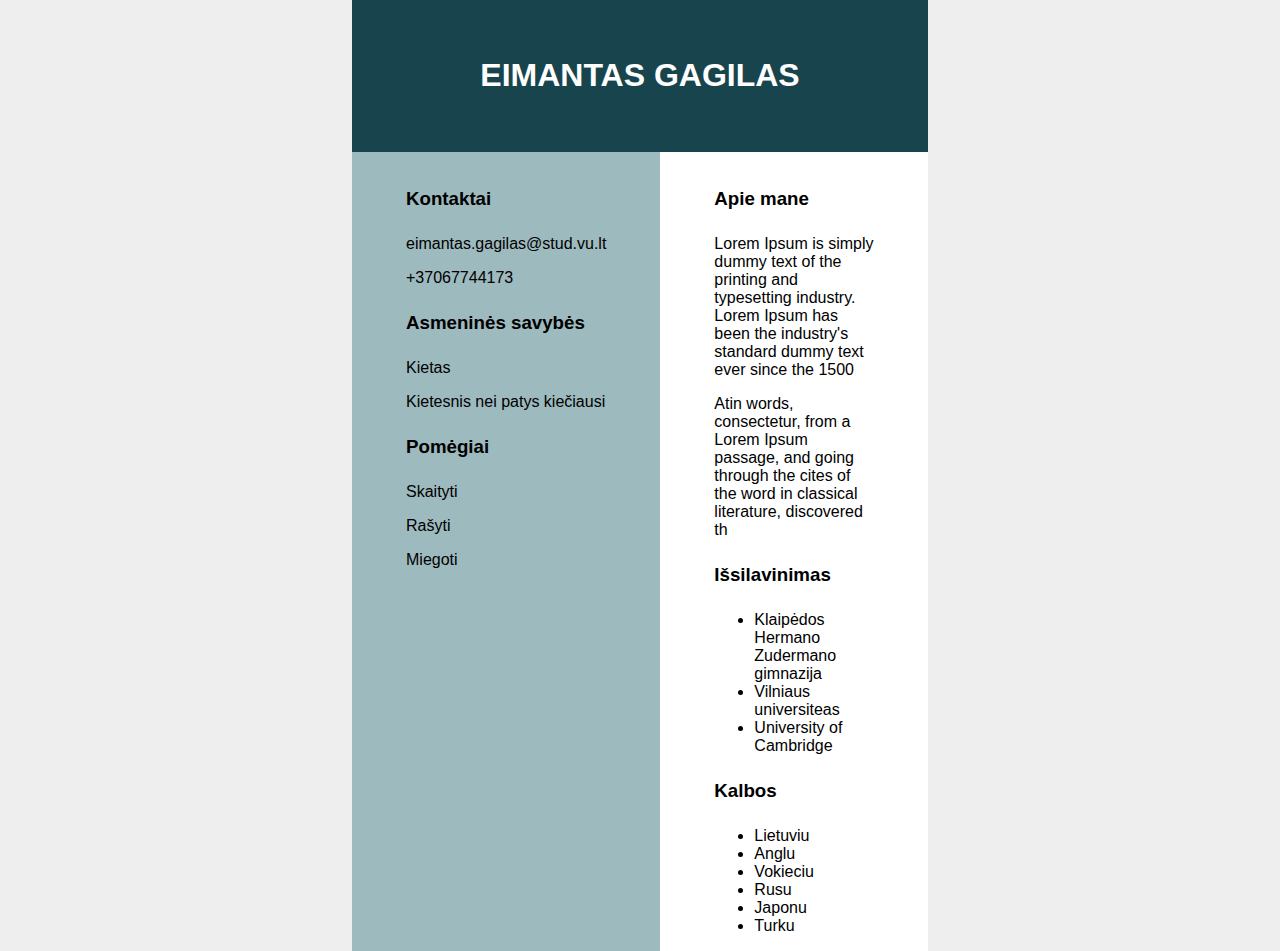
<file: HtmlCss/index.html>
</!DOCTYPE html>
<html>
<head>
	<meta charset="utf-8">
	<meta name="viewport" content="width=device-width, initial-scale=1">
	<link rel="stylesheet" href="style.css">
	<title>Portfolio</title>
</head>
<body>
	<header><h1 id="name">EIMANTAS GAGILAS</h1></header>

	<div id="content-block">
		<div id="left-block">
			<div id="contacts" class="left-block-item">
				<h3 class="content-title">Kontaktai</h3>
				<p>eimantas.gagilas@stud.vu.lt</p>
				<p>+37067744173</p>
			</div>
			<div id="traits" class="left-block-item">
				<h3 class="content-title">Asmeninės savybės</h3>
				<p>Kietas</p>
				<p>Kietesnis nei patys kiečiausi</p>
			</div>
			<div id="traits" class="left-block-item">
				<h3 class="content-title">Pomėgiai</h3>
				<p>Skaityti</p>
				<p>Rašyti</p>
				<p>Miegoti</p>
			</div>
		</div>
		<div id="right-block">
				<div id="about_me" class="right-block-item">
					<h3 class="content-title">Apie mane</h3>
					<p>Lorem Ipsum is simply dummy text of the printing and typesetting industry. Lorem Ipsum has been the industry's standard dummy text ever since the 1500</p>
					<p>Atin words, consectetur, from a Lorem Ipsum passage, and going through the cites of the word in classical literature, discovered th</p>
				</div>
				<div id="education" class="right-block-item">
					<h3 class="content-title">Išsilavinimas</h3>
					<ul>
						<li>Klaipėdos Hermano Zudermano gimnazija</li>
						<li>Vilniaus universiteas</li>
						<li>University of Cambridge</li>
					</ul>
				</div>
				<div id="languages" class="right-block-item">
					<h3 class="content-title">Kalbos</h3>
					<ul>
						<li>Lietuviu</li>
						<li>Anglu</li>
						<li>Vokieciu</li>
						<li>Rusu</li>
						<li>Japonu</li>
						<li>Turku</li>
					</ul>
				</div>
		</div>
	</div>
</body>
</html>
</file>
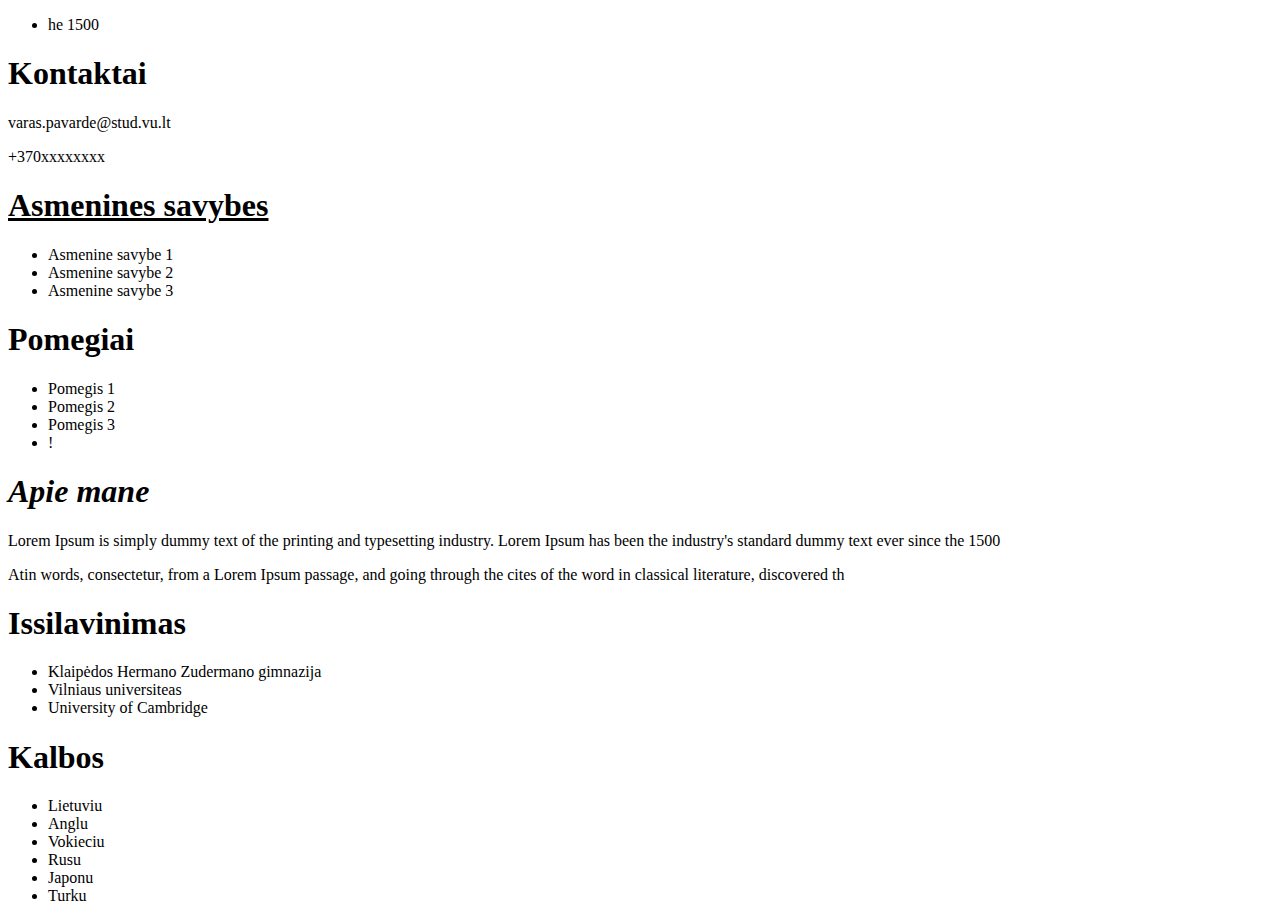
<file: Programa/cmake-build-debug/Output.html>
<!DOCTYPE html>
<head></head>
<body>
  <ul>
    <li>he 1500</li>
  </ul>
  <p>
    <h1>
      <strong>Kontaktai</strong>
    </h1>
  </p>
  <p>varas.pavarde@stud.vu.lt</p>
  <p>+370xxxxxxxx</p>
  <p>
    <h1>
      <u>Asmenines savybes</u>
    </h1>
  </p>
  <ul>
    <li>Asmenine savybe 1</li>
    <li>Asmenine savybe 2</li>
    <li>Asmenine savybe 3</li>
  </ul>
  <p>
    <h1>
      <strong>Pomegiai</strong>
    </h1>
  </p>
  <ul>
    <li>Pomegis 1</li>
    <li>Pomegis 2</li>
    <li>Pomegis 3</li>
    <li>!</li>
  </ul>
  <p>
    <h1>
      <i>Apie mane</i>
    </h1>
  </p>
  <p>Lorem Ipsum is simply dummy text of the printing and typesetting industry. Lorem Ipsum has been the industry's standard dummy text ever since the 1500</p>
  <p>Atin words, consectetur, from a Lorem Ipsum passage, and going through the cites of the word in classical literature, discovered th</p>
  <p>
    <h1>
      <strong> Issilavinimas</strong>
    </h1>
  </p>
  <ul>
    <li>Klaipėdos Hermano Zudermano gimnazija</li>
    <li>Vilniaus universiteas</li>
    <li>University of Cambridge</li>
  </ul>
  <p>
    <h1>
      <strong>Kalbos</strong>
    </h1>
  </p>
  <ul>
    <li>Lietuviu</li>
    <li>Anglu</li>
    <li>Vokieciu</li>
    <li>Rusu</li>
    <li>Japonu</li>
    <li>Turku</li>
  </ul>
</body>
</file>
<file: HtmlCss/style.css>
html{
	background-color: #eeeeee;
}

html *
{
   font-family: Arial !important;
}

body{
	width: 45%;
	margin: auto;
	display: flex;
	background-color: white;
	min-height: 100vh;
	flex-direction: column;
}

header{
	padding: 4vh;
	display: flex;
	align-items: center;
	flex-grow: 1;
	justify-content: center;
	background-color: #18444e;
}

#name{
	color: #fefefe;
}

#content-block{
	display: flex;
	flex-grow: 7;
	flex-direction: row;
}

#left-block{
	display: flex;
	flex-direction: column;	
	flex-grow: 3;
	padding-left: 6vh;
	padding-right: 6vh;
	padding-top: 3vh;
	background-color: #9dbabe;
}

#right-block{
	display: flex;
	flex-grow: 7;
	flex-direction: column;	
	padding-left: 6vh;
	padding-right: 6vh;
	padding-top: 3vh;
}

.content-title{
	margin: 0;
	padding-block: 1vh;
}
</file>
